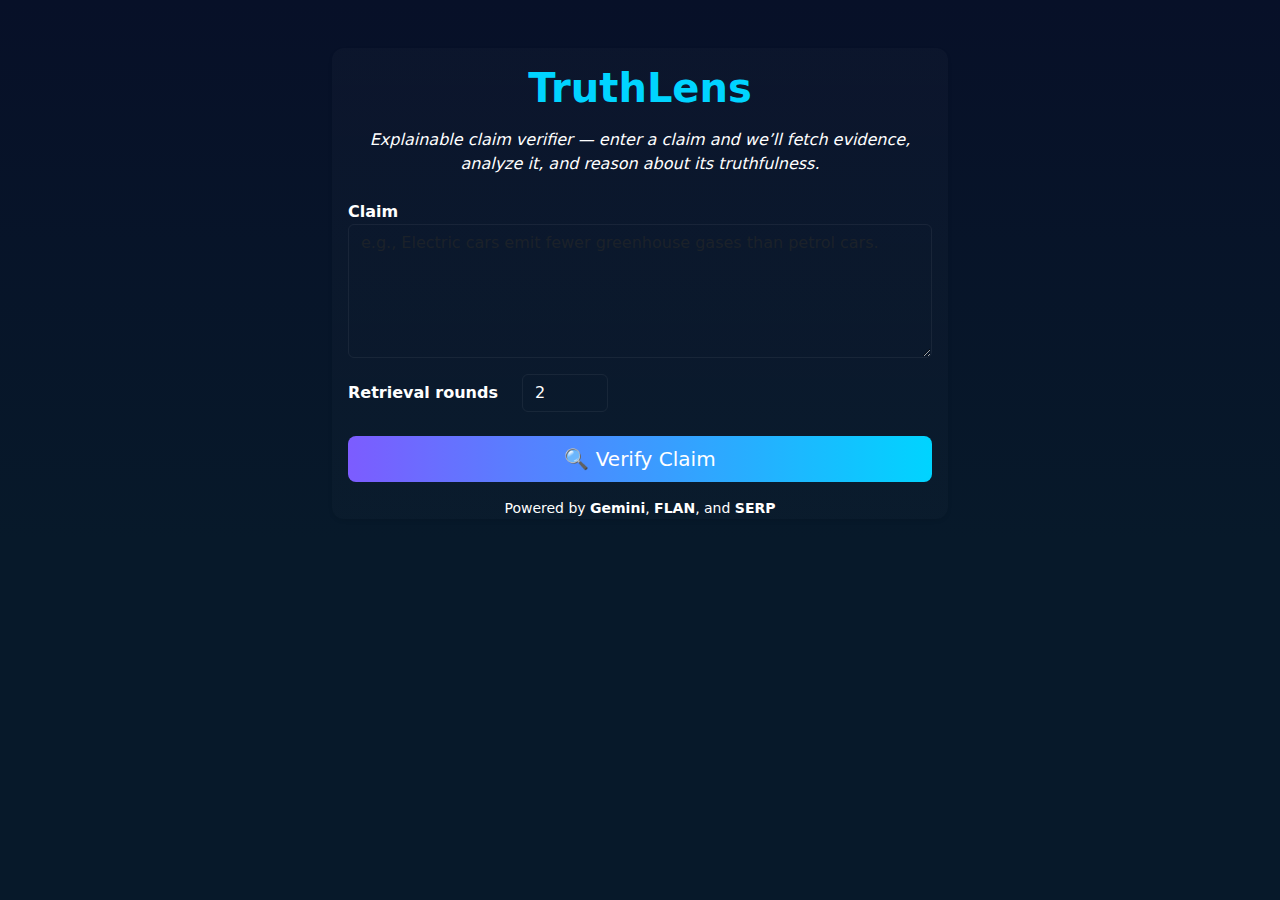
<file: templates/index.html>
<!doctype html>
<html lang="en">
  <head>
    <meta charset="utf-8">
    <meta name="viewport" content="width=device-width, initial-scale=1, shrink-to-fit=no">
    <title>TruthLens</title>
    <link href="https://cdn.jsdelivr.net/npm/bootstrap@5.3.2/dist/css/bootstrap.min.css" rel="stylesheet">
    <link href="/static/style.css" rel="stylesheet">
  </head>
  <body>
    <div class="container py-5 fade-up">
      <div class="row justify-content-center">
        <div class="col-md-8">
          <div class="card shadow-sm">
            <div class="card-body">
              <h1 class="card-title mb-3 text-center">TruthLens</h1>
              <p class="text-white text-center mb-4">
                <em>Explainable claim verifier — enter a claim and we’ll fetch evidence, analyze it, and reason about its truthfulness.</em>
              </p>
              <form action="/verify" method="post" class="fade-up">
                <div class="mb-3">
                  <label for="claim" class="text-white fw-semibold">Claim</label>
                  <textarea id="claim" name="claim" class="form-control" rows="5" placeholder="e.g., Electric cars emit fewer greenhouse gases than petrol cars."></textarea>
                </div>

                <div class="row align-items-center mb-3">
                  <div class="col-auto">
                    <label for="rounds" class="text-white fw-semibold">Retrieval rounds</label>
                  </div>
                  <div class="col-auto">
                    <input id="rounds" name="rounds" type="number" class="form-control text-white" value="2" min="1" max="4">
                  </div>
                </div>

                <div class="d-grid mt-4">
                  <button type="submit" class="btn btn-primary btn-lg">
                    🔍 Verify Claim
                  </button>
                </div>
              </form>
            </div>

            <div class="text-white text-center small">
              Powered by <strong>Gemini</strong>, <strong>FLAN</strong>, and <strong>SERP</strong>
            </div>
          </div>
        </div>
      </div>
    </div>

    <script src="/static/app.js"></script>
  </body>
</html>
</file>
<file: static/style.css>
:root {
  --bg:#0f1724;
  --card:#0b1220;
  --muted:#cbccce;
  --white:#ffffff;
  --accent:#7c5cff;
  --accent-2:#00d4ff;
  --success:#34d399;
  --danger:#ff6b6b;
  --glass: rgba(255,255,255,0.04);
}

body {
  background: linear-gradient(180deg, #071028 0%, #07192a 60%);
  color: #ffffff;
  font-family: Inter, system-ui, -apple-system, "Segoe UI", Roboto, "Helvetica Neue", Arial;
  -webkit-font-smoothing: antialiased;
  -moz-osx-font-smoothing: grayscale;
  min-height: 100vh;
}

.container { max-width: 960px }

.card {
  background: linear-gradient(180deg, rgba(255,255,255,0.02), rgba(255,255,255,0.01));
  border: none;
  border-radius: 12px;
  transition: all 220ms ease;
}

.card:hover {
  transform: translateY(-6px);
  box-shadow: 0 12px 30px rgba(2,6,23,0.6);
}

.card-footer {
  background: transparent;
  border-top: none;
}

.card-title {
  font-weight: 700;
  color: var(--accent-2);
}

textarea.form-control,
input.form-control {
  background: transparent;
  border: 1px solid rgba(255,255,255,0.06);
  color: inherit;
  color: var(--white)
}

.btn-primary {
  background: linear-gradient(90deg, var(--accent), var(--accent-2));
  border: none;
}

.btn-primary:active {
  transform: translateY(1px);
}

/* Verdict badge colors */
.badge-success { background: var(--success); color: #02201a; }
.badge-danger { background: var(--danger); color: #2a0404; }
.badge-neutral { background: #2b3946; color: #ffffff; }

/* Progress bar styles */
.progress {
  background: rgba(255,255,255,0.04);
  border-radius: 999px;
  overflow: hidden;
  height: 10px;
}

.progress-bar {
  width: 0%;
  transition: width 0.9s cubic-bezier(.2,.9,.3,1);
  transform: translateX(-100%);
}

.progress-bar.animate {
  animation: slideIn 1s ease-out forwards;
}

@keyframes slideIn {
  0% {
    width: 0;
    transform: translateX(-100%);
  }
  100% {
    width: var(--progress);
    transform: translateX(0);
  }
}

/* Snippet list */
.list-group-item {
  background: transparent;
  border-color: rgba(255,255,255,0.03);
}

.list-group-item a {
  color: var(--accent-2);
}

/* Fade/slide-in animations */
.fade-up {
  opacity: 0;
  transform: translateY(8px);
  transition: all 420ms ease;
}
.loaded .fade-up {
  opacity: 1;
  transform: none;
}

/* Responsive tweaks */
@media (max-width: 576px) {
  .container {
    padding-left: 12px;
    padding-right: 12px;
  }
}
</file>
